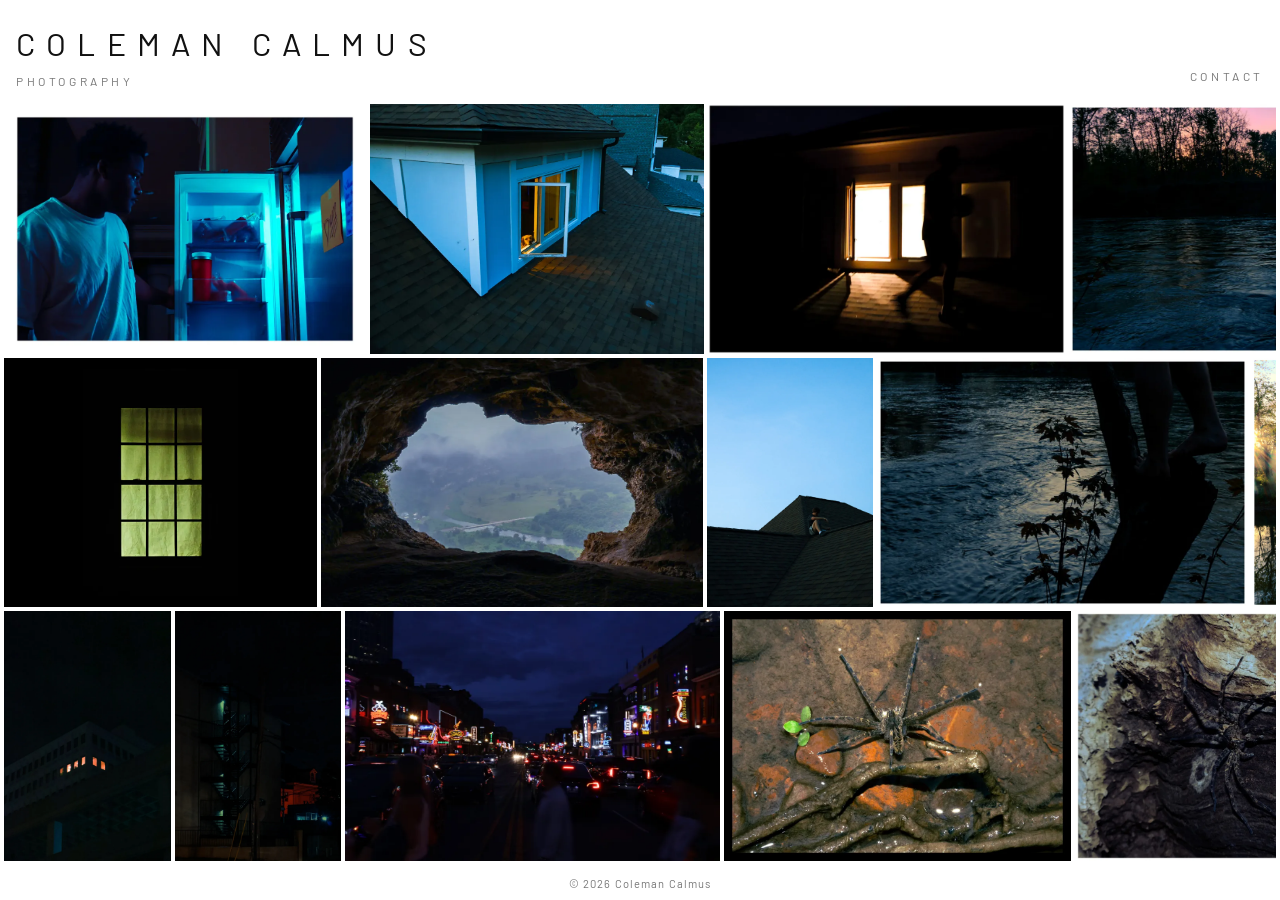
<file: site/index.html>
<!DOCTYPE html>
<html lang="en">
<head>
  <meta charset="UTF-8">
  <meta name="viewport" content="width=device-width, initial-scale=1">
  <title>Coleman Calmus — Photography</title>
  <meta name="description" content="Photography by Coleman Calmus.">
  <meta name="theme-color" content="#ffffff">
  <meta name="google-site-verification" content="ZlYrQSS_9PrJq9tr6_VFlGzb_ZeehSJyc5nN6nCAlHI" />
  <meta property="og:title" content="Coleman Calmus — Photography">
  <meta property="og:description" content="Photography by Coleman Calmus.">
  <meta property="og:type" content="website">
  <link rel="icon" type="image/svg+xml" href="favicon.svg?v=2">
  <link rel="icon" type="image/png" sizes="48x48" href="favicon-48.png?v=2">
  <link rel="apple-touch-icon" href="apple-touch-icon.png?v=2">
  <link rel="canonical" href="https://www.colemancalmus.com/">
  <link rel="preconnect" href="https://fonts.googleapis.com">
  <link rel="preconnect" href="https://fonts.gstatic.com" crossorigin>
  <link href="https://fonts.googleapis.com/css2?family=Barlow:wght@300;400&display=swap" rel="stylesheet">
  <link rel="stylesheet" href="style.css">
</head>
<body>
  <header class="top"><div class="id"><h1 class="name">Coleman Calmus</h1><p class="tagline">Photography</p></div><nav class="contact" aria-label="Contact">
  <button class="contact-btn" type="button" popovertarget="contact-panel">Contact</button>
  <div id="contact-panel" class="contact-panel" popover>
    <a href="tel:+16155931444">615-593-1444</a>
    <a href="mailto:colemancalmus@gmail.com">colemancalmus@gmail.com</a>
  </div>
</nav></header>

  <main>
    <h2 class="visually-hidden">Photos</h2>
    <div class="reel" id="reel" tabindex="0" aria-label="Photo roll, scroll sideways">
    <div class="gallery" id="gallery">
<!-- GALLERY:START -->
      <div class="lane">
        <button class="tile" type="button" data-i="0" style="--ar:1.4473" data-full="full/img-0260.jpeg" data-caption="" aria-label="Open photo: IMG 0260">
          <img src="img/img-0260-960.webp" srcset="img/img-0260-480.webp 480w, img/img-0260-960.webp 960w, img/img-0260-1600.webp 1600w" sizes="(max-width: 700px) 60vw, 40vw" width="2210" height="1527" alt="IMG 0260" fetchpriority="high" loading="eager" decoding="async">
        </button>
        <button class="tile" type="button" data-i="6" style="--ar:1.3398" data-full="full/img-3253.jpeg" data-caption="" aria-label="Open photo: IMG 3253">
          <img src="img/img-3253-960.webp" srcset="img/img-3253-480.webp 480w, img/img-3253-960.webp 960w, img/img-3253-1447.webp 1447w" sizes="(max-width: 700px) 60vw, 40vw" width="1447" height="1080" alt="IMG 3253" loading="lazy" decoding="async">
        </button>
        <button class="tile" type="button" data-i="8" style="--ar:1.4292" data-full="full/img-4069.jpeg" data-caption="" aria-label="Open photo: IMG 4069">
          <img src="img/img-4069-960.webp" srcset="img/img-4069-480.webp 480w, img/img-4069-960.webp 960w, img/img-4069-1600.webp 1600w" sizes="(max-width: 700px) 60vw, 40vw" width="2068" height="1447" alt="IMG 4069" loading="lazy" decoding="async">
        </button>
        <button class="tile" type="button" data-i="11" style="--ar:1.4861" data-full="full/img-4436-1.jpeg" data-caption="" aria-label="Open photo: IMG 4436 (1)">
          <img src="img/img-4436-1-960.webp" srcset="img/img-4436-1-480.webp 480w, img/img-4436-1-960.webp 960w, img/img-4436-1-1600.webp 1600w" sizes="(max-width: 700px) 60vw, 40vw" width="2088" height="1405" alt="IMG 4436 (1)" loading="lazy" decoding="async">
        </button>
        <button class="tile" type="button" data-i="16" style="--ar:1.8963" data-full="full/img-4654.jpeg" data-caption="" aria-label="Open photo: IMG 4654">
          <img src="img/img-4654-960.webp" srcset="img/img-4654-480.webp 480w, img/img-4654-960.webp 960w, img/img-4654-1170.webp 1170w" sizes="(max-width: 700px) 60vw, 40vw" width="1170" height="617" alt="IMG 4654" loading="lazy" decoding="async">
        </button>
        <button class="tile" type="button" data-i="20" style="--ar:1.4793" data-full="full/img-5082.jpeg" data-caption="" aria-label="Open photo: IMG 5082">
          <img src="img/img-5082-960.webp" srcset="img/img-5082-480.webp 480w, img/img-5082-960.webp 960w, img/img-5082-1600.webp 1600w" sizes="(max-width: 700px) 60vw, 40vw" width="2108" height="1425" alt="IMG 5082" loading="lazy" decoding="async">
        </button>
        <button class="tile" type="button" data-i="24" style="--ar:0.6191" data-full="full/img-5223.jpeg" data-caption="" aria-label="Open photo: IMG 5223">
          <img src="img/img-5223-960.webp" srcset="img/img-5223-480.webp 480w, img/img-5223-960.webp 960w, img/img-5223-1305.webp 1305w" sizes="(max-width: 700px) 60vw, 40vw" width="1305" height="2108" alt="IMG 5223" loading="lazy" decoding="async">
        </button>
        <button class="tile" type="button" data-i="27" style="--ar:1.4138" data-full="full/img-5228.jpeg" data-caption="" aria-label="Open photo: IMG 5228">
          <img src="img/img-5228-960.webp" srcset="img/img-5228-480.webp 480w, img/img-5228-960.webp 960w, img/img-5228-1600.webp 1600w" sizes="(max-width: 700px) 60vw, 40vw" width="2108" height="1491" alt="IMG 5228" loading="lazy" decoding="async">
        </button>
        <button class="tile" type="button" data-i="31" style="--ar:0.6760" data-full="full/img-5263.jpeg" data-caption="" aria-label="Open photo: IMG 5263">
          <img src="img/img-5263-960.webp" srcset="img/img-5263-480.webp 480w, img/img-5263-960.webp 960w, img/img-5263-1425.webp 1425w" sizes="(max-width: 700px) 60vw, 40vw" width="1425" height="2108" alt="IMG 5263" loading="lazy" decoding="async">
        </button>
        <button class="tile" type="button" data-i="32" style="--ar:0.6755" data-full="full/img-5266.jpeg" data-caption="" aria-label="Open photo: IMG 5266">
          <img src="img/img-5266-960.webp" srcset="img/img-5266-480.webp 480w, img/img-5266-960.webp 960w, img/img-5266-1424.webp 1424w" sizes="(max-width: 700px) 60vw, 40vw" width="1424" height="2108" alt="IMG 5266" loading="lazy" decoding="async">
        </button>
        <button class="tile" type="button" data-i="35" style="--ar:0.6760" data-full="full/img-5275-1.jpeg" data-caption="" aria-label="Open photo: IMG 5275 (1)">
          <img src="img/img-5275-1-960.webp" srcset="img/img-5275-1-480.webp 480w, img/img-5275-1-960.webp 960w, img/img-5275-1-1425.webp 1425w" sizes="(max-width: 700px) 60vw, 40vw" width="1425" height="2108" alt="IMG 5275 (1)" loading="lazy" decoding="async">
        </button>
        <button class="tile" type="button" data-i="38" style="--ar:1.4931" data-full="full/img-8218.jpeg" data-caption="" aria-label="Open photo: IMG 8218">
          <img src="img/img-8218-960.webp" srcset="img/img-8218-480.webp 480w, img/img-8218-960.webp 960w, img/img-8218-1600.webp 1600w" sizes="(max-width: 700px) 60vw, 40vw" width="2068" height="1385" alt="IMG 8218" loading="lazy" decoding="async">
        </button>
        <button class="tile" type="button" data-i="44" style="--ar:1.5549" data-full="full/img-8616.jpeg" data-caption="" aria-label="Open photo: IMG 8616">
          <img src="img/img-8616-960.webp" srcset="img/img-8616-480.webp 480w, img/img-8616-960.webp 960w, img/img-8616-1062.webp 1062w" sizes="(max-width: 700px) 60vw, 40vw" width="1062" height="683" alt="IMG 8616" loading="lazy" decoding="async">
        </button>
        <button class="tile" type="button" data-i="48" style="--ar:0.6772" data-full="full/img-8827.jpeg" data-caption="" aria-label="Open photo: IMG 8827">
          <img src="img/img-8827-960.webp" srcset="img/img-8827-480.webp 480w, img/img-8827-960.webp 960w, img/img-8827-1414.webp 1414w" sizes="(max-width: 700px) 60vw, 40vw" width="1414" height="2088" alt="IMG 8827" loading="lazy" decoding="async">
        </button>
        <button class="tile" type="button" data-i="50" style="--ar:1.2496" data-full="full/img-8829.jpeg" data-caption="" aria-label="Open photo: IMG 8829">
          <img src="img/img-8829-960.webp" srcset="img/img-8829-480.webp 480w, img/img-8829-960.webp 960w, img/img-8829-1600.webp 1600w" sizes="(max-width: 700px) 60vw, 40vw" width="2088" height="1671" alt="IMG 8829" loading="lazy" decoding="async">
        </button>
      </div>
      <div class="lane">
        <button class="tile" type="button" data-i="1" style="--ar:1.2502" data-full="full/img-0337.jpeg" data-caption="" aria-label="Open photo: IMG 0337">
          <img src="img/img-0337-960.webp" srcset="img/img-0337-480.webp 480w, img/img-0337-960.webp 960w, img/img-0337-1600.webp 1600w" sizes="(max-width: 700px) 60vw, 40vw" width="2763" height="2210" alt="IMG 0337" loading="eager" decoding="async">
        </button>
        <button class="tile" type="button" data-i="4" style="--ar:1.5315" data-full="full/img-2818.jpeg" data-caption="" aria-label="Open photo: IMG 2818">
          <img src="img/img-2818-960.webp" srcset="img/img-2818-480.webp 480w, img/img-2818-960.webp 960w, img/img-2818-1579.webp 1579w" sizes="(max-width: 700px) 60vw, 40vw" width="1579" height="1031" alt="IMG 2818" loading="eager" decoding="async">
        </button>
        <button class="tile" type="button" data-i="7" style="--ar:0.6667" data-full="full/img-3271.jpeg" data-caption="" aria-label="Open photo: IMG 3271">
          <img src="img/img-3271-960.webp" srcset="img/img-3271-480.webp 480w, img/img-3271-960.webp 960w, img/img-3271-1080.webp 1080w" sizes="(max-width: 700px) 60vw, 40vw" width="1080" height="1620" alt="IMG 3271" loading="lazy" decoding="async">
        </button>
        <button class="tile" type="button" data-i="10" style="--ar:1.4861" data-full="full/img-4433.jpeg" data-caption="" aria-label="Open photo: IMG 4433">
          <img src="img/img-4433-960.webp" srcset="img/img-4433-480.webp 480w, img/img-4433-960.webp 960w, img/img-4433-1600.webp 1600w" sizes="(max-width: 700px) 60vw, 40vw" width="2088" height="1405" alt="IMG 4433" loading="lazy" decoding="async">
        </button>
        <button class="tile" type="button" data-i="13" style="--ar:0.6729" data-full="full/img-4439.jpeg" data-caption="" aria-label="Open photo: IMG 4439">
          <img src="img/img-4439-960.webp" srcset="img/img-4439-480.webp 480w, img/img-4439-960.webp 960w, img/img-4439-1405.webp 1405w" sizes="(max-width: 700px) 60vw, 40vw" width="1405" height="2088" alt="IMG 4439" loading="lazy" decoding="async">
        </button>
        <button class="tile" type="button" data-i="15" style="--ar:0.6790" data-full="full/img-4445.jpeg" data-caption="" aria-label="Open photo: IMG 4445">
          <img src="img/img-4445-960.webp" srcset="img/img-4445-480.webp 480w, img/img-4445-960.webp 960w, img/img-4445-1445.webp 1445w" sizes="(max-width: 700px) 60vw, 40vw" width="1445" height="2128" alt="IMG 4445" loading="lazy" decoding="async">
        </button>
        <button class="tile" type="button" data-i="18" style="--ar:0.6715" data-full="full/img-4988.jpeg" data-caption="" aria-label="Open photo: IMG 4988">
          <img src="img/img-4988-960.webp" srcset="img/img-4988-480.webp 480w, img/img-4988-960.webp 960w, img/img-4988-1402.webp 1402w" sizes="(max-width: 700px) 60vw, 40vw" width="1402" height="2088" alt="IMG 4988" loading="lazy" decoding="async">
        </button>
        <button class="tile" type="button" data-i="19" style="--ar:1.4793" data-full="full/img-4997.jpeg" data-caption="" aria-label="Open photo: IMG 4997">
          <img src="img/img-4997-960.webp" srcset="img/img-4997-480.webp 480w, img/img-4997-960.webp 960w, img/img-4997-1600.webp 1600w" sizes="(max-width: 700px) 60vw, 40vw" width="2108" height="1425" alt="IMG 4997" loading="lazy" decoding="async">
        </button>
        <button class="tile" type="button" data-i="22" style="--ar:0.6523" data-full="full/img-5220-1.jpeg" data-caption="" aria-label="Open photo: IMG 5220 (1)">
          <img src="img/img-5220-1-960.webp" srcset="img/img-5220-1-480.webp 480w, img/img-5220-1-960.webp 960w, img/img-5220-1-1375.webp 1375w" sizes="(max-width: 700px) 60vw, 40vw" width="1375" height="2108" alt="IMG 5220 (1)" loading="lazy" decoding="async">
        </button>
        <button class="tile" type="button" data-i="25" style="--ar:1.4793" data-full="full/img-5224.jpeg" data-caption="" aria-label="Open photo: IMG 5224">
          <img src="img/img-5224-960.webp" srcset="img/img-5224-480.webp 480w, img/img-5224-960.webp 960w, img/img-5224-1600.webp 1600w" sizes="(max-width: 700px) 60vw, 40vw" width="2108" height="1425" alt="IMG 5224" loading="lazy" decoding="async">
        </button>
        <button class="tile" type="button" data-i="29" style="--ar:1.3600" data-full="full/img-5231.jpeg" data-caption="" aria-label="Open photo: IMG 5231">
          <img src="img/img-5231-960.webp" srcset="img/img-5231-480.webp 480w, img/img-5231-960.webp 960w, img/img-5231-1600.webp 1600w" sizes="(max-width: 700px) 60vw, 40vw" width="2108" height="1550" alt="IMG 5231" loading="lazy" decoding="async">
        </button>
        <button class="tile" type="button" data-i="33" style="--ar:0.6675" data-full="full/img-5273.jpeg" data-caption="" aria-label="Open photo: IMG 5273">
          <img src="img/img-5273-960.webp" srcset="img/img-5273-480.webp 480w, img/img-5273-960.webp 960w, img/img-5273-1407.webp 1407w" sizes="(max-width: 700px) 60vw, 40vw" width="1407" height="2108" alt="IMG 5273" loading="lazy" decoding="async">
        </button>
        <button class="tile" type="button" data-i="36" style="--ar:0.6670" data-full="full/img-5310.jpeg" data-caption="" aria-label="Open photo: IMG 5310">
          <img src="img/img-5310-960.webp" srcset="img/img-5310-480.webp 480w, img/img-5310-960.webp 960w, img/img-5310-1406.webp 1406w" sizes="(max-width: 700px) 60vw, 40vw" width="1406" height="2108" alt="IMG 5310" loading="lazy" decoding="async">
        </button>
        <button class="tile" type="button" data-i="39" style="--ar:0.6591" data-full="full/img-8374.jpeg" data-caption="" aria-label="Open photo: IMG 8374">
          <img src="img/img-8374-960.webp" srcset="img/img-8374-480.webp 480w, img/img-8374-960.webp 960w, img/img-8374-1363.webp 1363w" sizes="(max-width: 700px) 60vw, 40vw" width="1363" height="2068" alt="IMG 8374" loading="lazy" decoding="async">
        </button>
        <button class="tile" type="button" data-i="41" style="--ar:0.6672" data-full="full/img-8610.jpeg" data-caption="" aria-label="Open photo: IMG 8610">
          <img src="img/img-8610-886.webp" srcset="img/img-8610-480.webp 480w, img/img-8610-886.webp 886w" sizes="(max-width: 700px) 60vw, 40vw" width="886" height="1328" alt="IMG 8610" loading="lazy" decoding="async">
        </button>
        <button class="tile" type="button" data-i="43" style="--ar:0.6649" data-full="full/img-8614.jpeg" data-caption="" aria-label="Open photo: IMG 8614">
          <img src="img/img-8614-879.webp" srcset="img/img-8614-480.webp 480w, img/img-8614-879.webp 879w" sizes="(max-width: 700px) 60vw, 40vw" width="879" height="1322" alt="IMG 8614" loading="lazy" decoding="async">
        </button>
        <button class="tile" type="button" data-i="45" style="--ar:0.6298" data-full="full/img-8821.jpeg" data-caption="" aria-label="Open photo: IMG 8821">
          <img src="img/img-8821-960.webp" srcset="img/img-8821-480.webp 480w, img/img-8821-960.webp 960w, img/img-8821-1315.webp 1315w" sizes="(max-width: 700px) 60vw, 40vw" width="1315" height="2088" alt="IMG 8821" loading="lazy" decoding="async">
        </button>
        <button class="tile" type="button" data-i="47" style="--ar:0.7184" data-full="full/img-8825.jpeg" data-caption="" aria-label="Open photo: IMG 8825">
          <img src="img/img-8825-960.webp" srcset="img/img-8825-480.webp 480w, img/img-8825-960.webp 960w, img/img-8825-1500.webp 1500w" sizes="(max-width: 700px) 60vw, 40vw" width="1500" height="2088" alt="IMG 8825" loading="lazy" decoding="async">
        </button>
        <button class="tile" type="button" data-i="49" style="--ar:1.2496" data-full="full/img-8828-1.jpeg" data-caption="" aria-label="Open photo: IMG 8828 (1)">
          <img src="img/img-8828-1-960.webp" srcset="img/img-8828-1-480.webp 480w, img/img-8828-1-960.webp 960w, img/img-8828-1-1600.webp 1600w" sizes="(max-width: 700px) 60vw, 40vw" width="2088" height="1671" alt="IMG 8828 (1)" loading="lazy" decoding="async">
        </button>
      </div>
      <div class="lane">
        <button class="tile" type="button" data-i="2" style="--ar:0.6665" data-full="full/img-1744.jpeg" data-caption="" aria-label="Open photo: IMG 1744">
          <img src="img/img-1744-960.webp" srcset="img/img-1744-480.webp 480w, img/img-1744-960.webp 960w, img/img-1744-1053.webp 1053w" sizes="(max-width: 700px) 60vw, 40vw" width="1053" height="1580" alt="IMG 1744" loading="eager" decoding="async">
        </button>
        <button class="tile" type="button" data-i="3" style="--ar:0.6667" data-full="full/img-1780.jpeg" data-caption="" aria-label="Open photo: IMG 1780">
          <img src="img/img-1780-960.webp" srcset="img/img-1780-480.webp 480w, img/img-1780-960.webp 960w, img/img-1780-1080.webp 1080w" sizes="(max-width: 700px) 60vw, 40vw" width="1080" height="1620" alt="IMG 1780" loading="eager" decoding="async">
        </button>
        <button class="tile" type="button" data-i="5" style="--ar:1.5000" data-full="full/img-2970.jpeg" data-caption="" aria-label="Open photo: IMG 2970">
          <img src="img/img-2970-960.webp" srcset="img/img-2970-480.webp 480w, img/img-2970-960.webp 960w, img/img-2970-1600.webp 1600w" sizes="(max-width: 700px) 60vw, 40vw" width="1620" height="1080" alt="IMG 2970" loading="eager" decoding="async">
        </button>
        <button class="tile" type="button" data-i="9" style="--ar:1.3907" data-full="full/img-4430.jpeg" data-caption="" aria-label="Open photo: IMG 4430">
          <img src="img/img-4430-960.webp" srcset="img/img-4430-480.webp 480w, img/img-4430-960.webp 960w, img/img-4430-1600.webp 1600w" sizes="(max-width: 700px) 60vw, 40vw" width="2150" height="1546" alt="IMG 4430" loading="lazy" decoding="async">
        </button>
        <button class="tile" type="button" data-i="12" style="--ar:1.3026" data-full="full/img-4438.jpeg" data-caption="" aria-label="Open photo: IMG 4438">
          <img src="img/img-4438-960.webp" srcset="img/img-4438-480.webp 480w, img/img-4438-960.webp 960w, img/img-4438-1600.webp 1600w" sizes="(max-width: 700px) 60vw, 40vw" width="2088" height="1603" alt="IMG 4438" loading="lazy" decoding="async">
        </button>
        <button class="tile" type="button" data-i="14" style="--ar:0.6790" data-full="full/img-4444.jpeg" data-caption="" aria-label="Open photo: IMG 4444">
          <img src="img/img-4444-960.webp" srcset="img/img-4444-480.webp 480w, img/img-4444-960.webp 960w, img/img-4444-1445.webp 1445w" sizes="(max-width: 700px) 60vw, 40vw" width="1445" height="2128" alt="IMG 4444" loading="lazy" decoding="async">
        </button>
        <button class="tile" type="button" data-i="17" style="--ar:1.7945" data-full="full/img-4659.jpeg" data-caption="" aria-label="Open photo: IMG 4659">
          <img src="img/img-4659-960.webp" srcset="img/img-4659-480.webp 480w, img/img-4659-960.webp 960w, img/img-4659-1170.webp 1170w" sizes="(max-width: 700px) 60vw, 40vw" width="1170" height="652" alt="IMG 4659" loading="lazy" decoding="async">
        </button>
        <button class="tile" type="button" data-i="21" style="--ar:0.6641" data-full="full/img-5219.jpeg" data-caption="" aria-label="Open photo: IMG 5219">
          <img src="img/img-5219-960.webp" srcset="img/img-5219-480.webp 480w, img/img-5219-960.webp 960w, img/img-5219-1400.webp 1400w" sizes="(max-width: 700px) 60vw, 40vw" width="1400" height="2108" alt="IMG 5219" loading="lazy" decoding="async">
        </button>
        <button class="tile" type="button" data-i="23" style="--ar:0.6418" data-full="full/img-5221.jpeg" data-caption="" aria-label="Open photo: IMG 5221">
          <img src="img/img-5221-960.webp" srcset="img/img-5221-480.webp 480w, img/img-5221-960.webp 960w, img/img-5221-1353.webp 1353w" sizes="(max-width: 700px) 60vw, 40vw" width="1353" height="2108" alt="IMG 5221" loading="lazy" decoding="async">
        </button>
        <button class="tile" type="button" data-i="26" style="--ar:0.6760" data-full="full/img-5227.jpeg" data-caption="" aria-label="Open photo: IMG 5227">
          <img src="img/img-5227-960.webp" srcset="img/img-5227-480.webp 480w, img/img-5227-960.webp 960w, img/img-5227-1425.webp 1425w" sizes="(max-width: 700px) 60vw, 40vw" width="1425" height="2108" alt="IMG 5227" loading="lazy" decoding="async">
        </button>
        <button class="tile" type="button" data-i="28" style="--ar:0.6760" data-full="full/img-5230.jpeg" data-caption="" aria-label="Open photo: IMG 5230">
          <img src="img/img-5230-960.webp" srcset="img/img-5230-480.webp 480w, img/img-5230-960.webp 960w, img/img-5230-1425.webp 1425w" sizes="(max-width: 700px) 60vw, 40vw" width="1425" height="2108" alt="IMG 5230" loading="lazy" decoding="async">
        </button>
        <button class="tile" type="button" data-i="30" style="--ar:1.4488" data-full="full/img-5237.jpeg" data-caption="" aria-label="Open photo: IMG 5237">
          <img src="img/img-5237-960.webp" srcset="img/img-5237-480.webp 480w, img/img-5237-960.webp 960w, img/img-5237-1600.webp 1600w" sizes="(max-width: 700px) 60vw, 40vw" width="2108" height="1455" alt="IMG 5237" loading="lazy" decoding="async">
        </button>
        <button class="tile" type="button" data-i="34" style="--ar:0.6760" data-full="full/img-5274.jpeg" data-caption="" aria-label="Open photo: IMG 5274">
          <img src="img/img-5274-960.webp" srcset="img/img-5274-480.webp 480w, img/img-5274-960.webp 960w, img/img-5274-1425.webp 1425w" sizes="(max-width: 700px) 60vw, 40vw" width="1425" height="2108" alt="IMG 5274" loading="lazy" decoding="async">
        </button>
        <button class="tile" type="button" data-i="37" style="--ar:0.7858" data-full="full/img-8213.jpeg" data-caption="" aria-label="Open photo: IMG 8213">
          <img src="img/img-8213-960.webp" srcset="img/img-8213-480.webp 480w, img/img-8213-960.webp 960w, img/img-8213-1600.webp 1600w" sizes="(max-width: 700px) 60vw, 40vw" width="1625" height="2068" alt="IMG 8213" loading="lazy" decoding="async">
        </button>
        <button class="tile" type="button" data-i="40" style="--ar:0.6697" data-full="full/img-8377.jpeg" data-caption="" aria-label="Open photo: IMG 8377">
          <img src="img/img-8377-960.webp" srcset="img/img-8377-480.webp 480w, img/img-8377-960.webp 960w, img/img-8377-1385.webp 1385w" sizes="(max-width: 700px) 60vw, 40vw" width="1385" height="2068" alt="IMG 8377" loading="lazy" decoding="async">
        </button>
        <button class="tile" type="button" data-i="42" style="--ar:1.4950" data-full="full/img-8612.jpeg" data-caption="" aria-label="Open photo: IMG 8612">
          <img src="img/img-8612-960.webp" srcset="img/img-8612-480.webp 480w, img/img-8612-960.webp 960w, img/img-8612-1051.webp 1051w" sizes="(max-width: 700px) 60vw, 40vw" width="1051" height="703" alt="IMG 8612" loading="lazy" decoding="async">
        </button>
        <button class="tile" type="button" data-i="46" style="--ar:1.2495" data-full="full/img-8824.jpeg" data-caption="" aria-label="Open photo: IMG 8824">
          <img src="img/img-8824-960.webp" srcset="img/img-8824-480.webp 480w, img/img-8824-960.webp 960w, img/img-8824-1600.webp 1600w" sizes="(max-width: 700px) 60vw, 40vw" width="2554" height="2044" alt="IMG 8824" loading="lazy" decoding="async">
        </button>
        <button class="tile" type="button" data-i="51" style="--ar:0.6710" data-full="full/img-8830.jpeg" data-caption="" aria-label="Open photo: IMG 8830">
          <img src="img/img-8830-960.webp" srcset="img/img-8830-480.webp 480w, img/img-8830-960.webp 960w, img/img-8830-1401.webp 1401w" sizes="(max-width: 700px) 60vw, 40vw" width="1401" height="2088" alt="IMG 8830" loading="lazy" decoding="async">
        </button>
        <button class="tile" type="button" data-i="52" style="--ar:1.4301" data-full="full/img-8842.jpeg" data-caption="" aria-label="Open photo: IMG 8842">
          <img src="img/img-8842-960.webp" srcset="img/img-8842-480.webp 480w, img/img-8842-960.webp 960w, img/img-8842-1600.webp 1600w" sizes="(max-width: 700px) 60vw, 40vw" width="2088" height="1460" alt="IMG 8842" loading="lazy" decoding="async">
        </button>
      </div>
<!-- GALLERY:END -->
    </div>
    </div>
  </main>

  <footer class="foot">
    <p>&copy; 2026 Coleman Calmus</p>
  </footer>

  <dialog id="lightbox" aria-label="Photo viewer">
    <button class="lb-btn lb-close" type="button" aria-label="Close">&times;</button>
    <button class="lb-btn lb-prev" type="button" aria-label="Previous photo">&#8249;</button>
    <figure>
      <img id="lb-img" alt="">
      <figcaption id="lb-cap"></figcaption>
    </figure>
    <button class="lb-btn lb-next" type="button" aria-label="Next photo">&#8250;</button>
  </dialog>

  <script src="script.js" defer></script>
</body>
</html>
</file>
<file: site/style.css>
:root {
  --bg: #ffffff;
  --text: #111;
  --muted: #777;
  --gap: 4px;
}

*, *::before, *::after { box-sizing: border-box; margin: 0; padding: 0; }

html { color-scheme: light; }

body {
  font-family: 'Barlow', system-ui, -apple-system, 'Segoe UI', sans-serif;
  background: var(--bg);
  color: var(--text);
  -webkit-text-size-adjust: 100%;
  height: 100dvh;
  display: flex;
  flex-direction: column;
  overflow: hidden;
}

.visually-hidden {
  position: absolute; width: 1px; height: 1px; overflow: hidden;
  clip: rect(0 0 0 0); white-space: nowrap;
}

/* Header */
.top {
  display: flex;
  justify-content: space-between;
  align-items: flex-end;
  gap: 16px;
  padding: 24px 16px 16px;
}

.name {
  font-size: clamp(1.25rem, 5vw, 2rem);
  font-weight: 400;
  letter-spacing: 0.35em;
  text-transform: uppercase;
  color: var(--text);
}

.tagline {
  margin-top: 12px;
  font-size: 0.75rem;
  font-weight: 400;
  letter-spacing: 0.3em;
  text-transform: uppercase;
  color: var(--muted);
}

.contact-btn {
  background: none; border: 0; padding: 4px 0; cursor: pointer;
  font: inherit; font-size: .75rem; letter-spacing: .3em; text-transform: uppercase;
  color: var(--muted); border-bottom: 1px solid transparent;
}
.contact-btn:hover, .contact-btn:focus-visible, .contact-btn[aria-expanded="true"] {
  color: var(--text); border-bottom-color: var(--text);
}

.contact-panel {
  position: fixed; inset: auto; top: 96px; right: 16px; margin: 0;
  min-width: 220px; padding: 16px 20px;
  border: 1px solid #ddd; background: #fff; color: var(--text);
  box-shadow: 0 8px 30px rgba(0, 0, 0, .12);
}
.contact-panel:popover-open { display: flex; flex-direction: column; gap: 12px; }
.contact-panel a { color: var(--text); text-decoration: none; font-size: .9rem; letter-spacing: .04em; }
.contact-panel a:hover, .contact-panel a:focus-visible { text-decoration: underline; }

/* Gallery: a sideways roll of 3 lanes that fills the screen height. Each tile's --ar
   (width/height) fixes its width once its height is set by the lane. */
main { flex: 1; min-height: 0; padding: 0 var(--gap); }

.reel { height: 100%; overflow-x: auto; overflow-y: hidden; overscroll-behavior-x: contain; container-type: size; }

.gallery {
  display: flex;
  flex-direction: column;
  gap: var(--gap);
  height: calc(100% - 10px); /* leaves room for the scrollbar */
  width: max-content;
}

.lane { display: flex; gap: var(--gap); flex: 1; min-height: 0; }

.tile {
  flex: none;
  height: 100%;
  /* lane height = (reel height - scrollbar room - 2 gaps) / 3; width follows from the photo's ratio */
  width: calc(var(--ar) * (100cqh - 10px - 2 * var(--gap)) / 3);
  margin: 0;
  padding: 0;
  border: 0;
  background: #eee;
  cursor: zoom-in;
  -webkit-tap-highlight-color: transparent;
}

.reel.looping { display: flex; scrollbar-width: none; }
.reel.looping::-webkit-scrollbar { display: none; }
.reel.looping .gallery { flex: none; margin-right: 96px; }
@media (max-width: 700px) { .reel.looping .gallery { margin-right: 48px; } }

.tile img {
  display: block;
  width: 100%;
  height: 100%;
  object-fit: cover;
  transition: opacity 0.2s;
}

.tile:hover img { opacity: 0.85; }
.tile:focus-visible { outline: 2px solid var(--text); outline-offset: 2px; }

/* Footer */
.foot {
  padding: 6px 16px 10px;
  text-align: center;
  font-size: 0.7rem;
  letter-spacing: 0.1em;
  color: var(--muted);
}

@media (max-width: 700px) {
  .top { padding: 16px 12px 12px; }
  .name { letter-spacing: .2em; font-size: 1.05rem; }
  .contact-btn { letter-spacing: .2em; }
  .tagline { margin-top: 4px; font-size: 0.65rem; letter-spacing: .2em; }
  .contact-panel { top: 60px; right: 12px; }
}

/* Open just below the button (8px gap), right edges aligned. Browsers without anchor
   positioning keep the fixed top/right above, which are set to land at the same spot. */
@supports (top: anchor(bottom)) {
  .contact-btn { anchor-name: --contact; }
  .contact-panel { position-anchor: --contact; top: calc(anchor(bottom) + 8px); right: anchor(right); }
}

/* Lightbox (native <dialog>: focus trap and Esc come for free) */
#lightbox {
  position: fixed;
  inset: 0;
  width: 100%;
  height: 100%;
  max-width: none;
  max-height: none;
  margin: 0;
  padding: 0;
  border: 0;
  background: rgba(255, 255, 255, 0.98);
  color: var(--text);
  overflow: hidden;
  touch-action: pan-y;
}

#lightbox:not([open]) { display: none; }
#lightbox[open] { display: flex; align-items: center; justify-content: center; }

#lightbox figure {
  display: flex;
  flex-direction: column;
  align-items: center;
  max-width: 100vw;
  max-height: 100dvh;
  padding: 56px 56px 24px;
}

#lb-img {
  max-width: 100%;
  max-height: calc(100dvh - 100px);
  object-fit: contain;
  user-select: none;
  -webkit-user-drag: none;
}

#lb-cap {
  margin-top: 12px;
  font-size: 0.9rem;
  letter-spacing: 0.05em;
  color: var(--text);
  text-align: center;
}

#lb-cap:empty { display: none; }

.lb-btn {
  position: absolute;
  z-index: 2;
  background: transparent;
  border: 0;
  color: var(--text);
  font-size: 2.5rem;
  line-height: 1;
  width: 48px;
  height: 48px;
  cursor: pointer;
  opacity: 0.75;
}

.lb-btn:hover, .lb-btn:focus-visible { opacity: 1; }
.lb-btn:focus-visible { outline: 2px solid var(--text); }
.lb-close { top: 8px; right: 8px; }
.lb-prev  { left: 4px;  top: 50%; transform: translateY(-50%); }
.lb-next  { right: 4px; top: 50%; transform: translateY(-50%); }

@media (max-width: 700px) {
  #lightbox figure { padding: 56px 8px 16px; }
  .lb-prev, .lb-next { display: none; } /* swipe on touch screens */
}

@media (prefers-reduced-motion: reduce) {
  .tile img { transition: none; }
}
</file>
